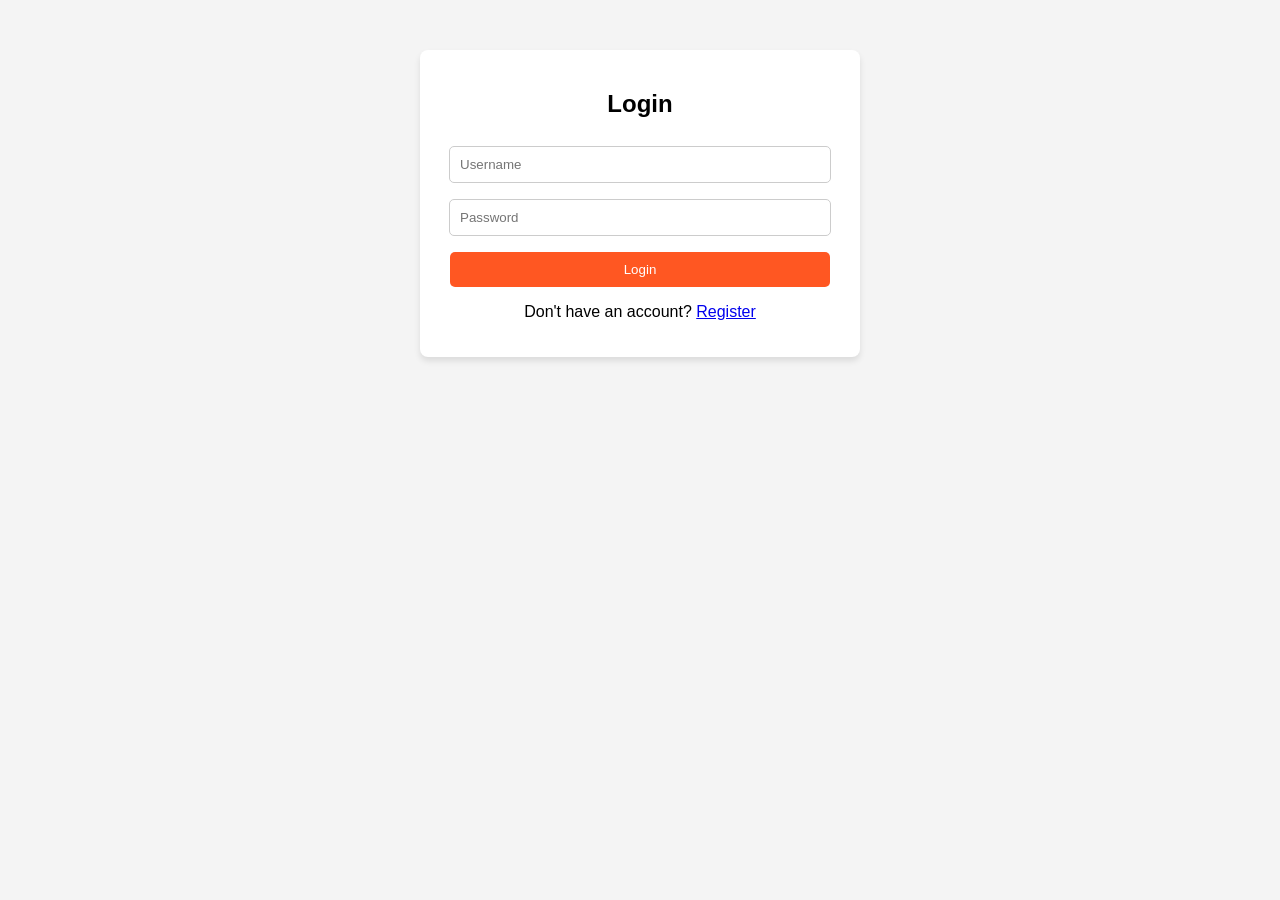
<file: login.html>
<!DOCTYPE html>
<html lang="en">
<head>
  <meta charset="UTF-8">
  <meta name="viewport" content="width=device-width, initial-scale=1.0">
  <title>Login</title>
  <link rel="stylesheet" href="style.css">
</head>
<body>
  <div class="form-container">
    <h2>Login</h2>
    <form onsubmit="return loginUser(event)">
      <input type="text" id="login-username" placeholder="Username" required>
      <input type="password" id="login-password" placeholder="Password" required>
      <button type="submit">Login</button>
    </form>
    <p>Don't have an account? <a href="register.html">Register</a></p>
  </div>
  <script src="script.js"></script>
</body>
</html>
</file>
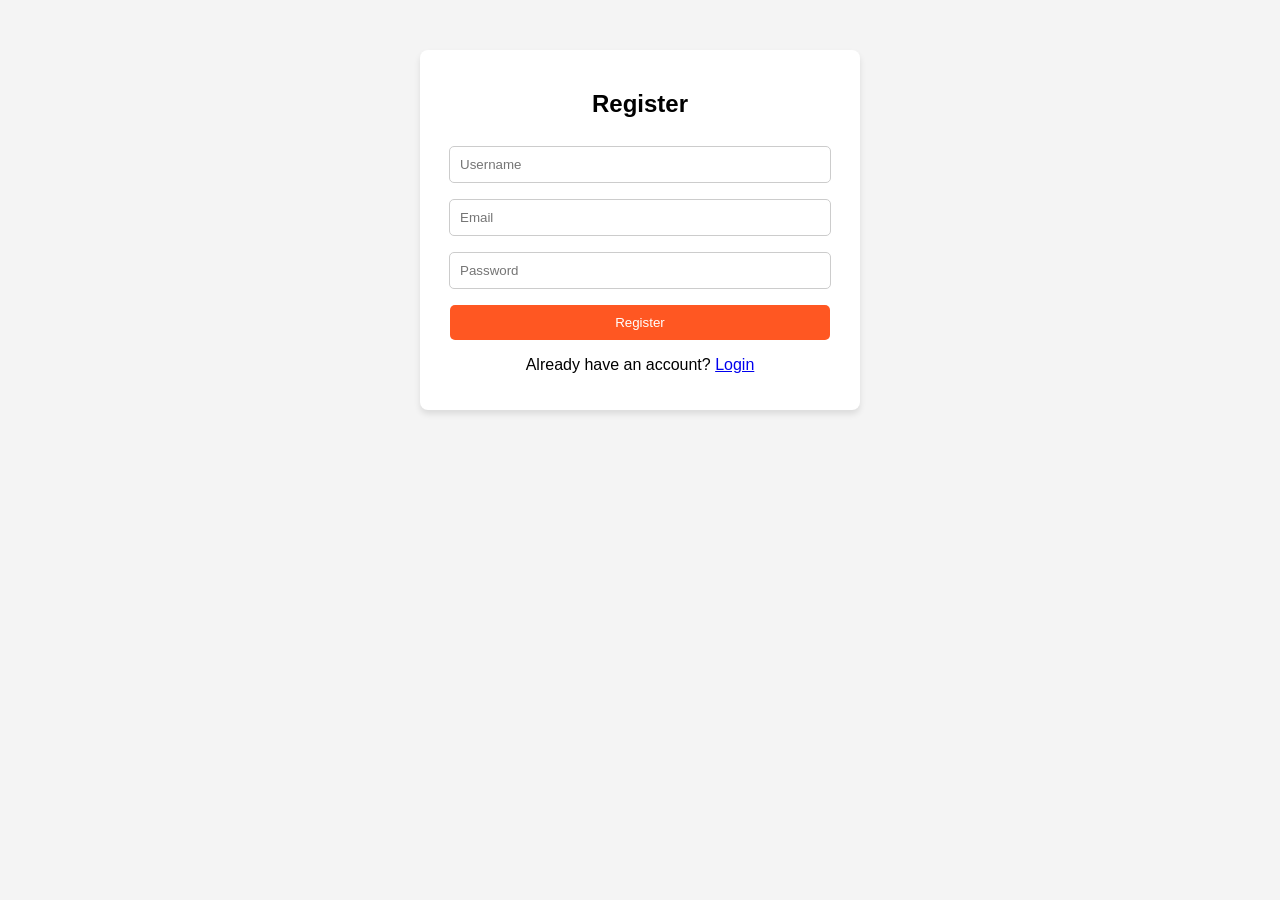
<file: register.html>
<!DOCTYPE html>
<html lang="en">
<head>
  <meta charset="UTF-8">
  <meta name="viewport" content="width=device-width, initial-scale=1.0">
  <title>Register</title>
  <link rel="stylesheet" href="style.css">
</head>
<body>
  <div class="form-container">
    <h2>Register</h2>
    <form onsubmit="return registerUser(event)">
      <input type="text" id="reg-username" placeholder="Username" required>
      <input type="email" id="reg-email" placeholder="Email" required>
      <input type="password" id="reg-password" placeholder="Password" required>
      <button type="submit">Register</button>
    </form>
    <p>Already have an account? <a href="login.html">Login</a></p>
  </div>
  <script src="script.js"></script>
</body>
</html>
</file>
<file: style.css>
body {
  margin: 0;
  font-family: Arial, sans-serif;
  background: #f4f4f4;
}

/* Navbar */
header {
  background: #2874f0;
  color: white;
  display: flex;
  justify-content: space-between;
  padding: 15px;
  align-items: center;
}
header input {
  width: 50%;
  padding: 8px;
  border-radius: 3px;
  border: none;
}
header nav {
  display: flex;
  gap: 15px;
  align-items: center;
}
header nav a {
  color: white;
  text-decoration: none;
  font-weight: bold;
}
.cart { cursor: pointer; }

/* Products */
.product-container {
  display: flex;
  flex-wrap: wrap;
  gap: 20px;
  justify-content: center;
  padding: 20px;
}
.product-card {
  background: white;
  width: 200px;
  padding: 15px;
  border-radius: 8px;
  box-shadow: 0 4px 6px rgba(0,0,0,0.1);
  text-align: center;
}
.product-card img {
  width: 100%;
  height: 150px;
  object-fit: cover;
}
button {
  background: #ff5722;
  color: white;
  border: none;
  padding: 10px;
  margin-top: 8px;
  border-radius: 5px;
  cursor: pointer;
}
button:hover { background: #e64a19; }

/* Cart */
.cart-section {
  background: white;
  margin: 20px;
  padding: 15px;
  border-radius: 8px;
}
#cart-items li {
  border-bottom: 1px solid #ddd;
  padding: 5px;
}

/* Forms */
.form-container {
  max-width: 400px;
  background: white;
  margin: 50px auto;
  padding: 20px;
  border-radius: 8px;
  text-align: center;
  box-shadow: 0 4px 6px rgba(0,0,0,0.1);
}
.form-container input {
  width: 90%;
  padding: 10px;
  margin: 8px 0;
  border: 1px solid #ccc;
  border-radius: 5px;
}
.form-container button {
  width: 95%;
}
</file>
